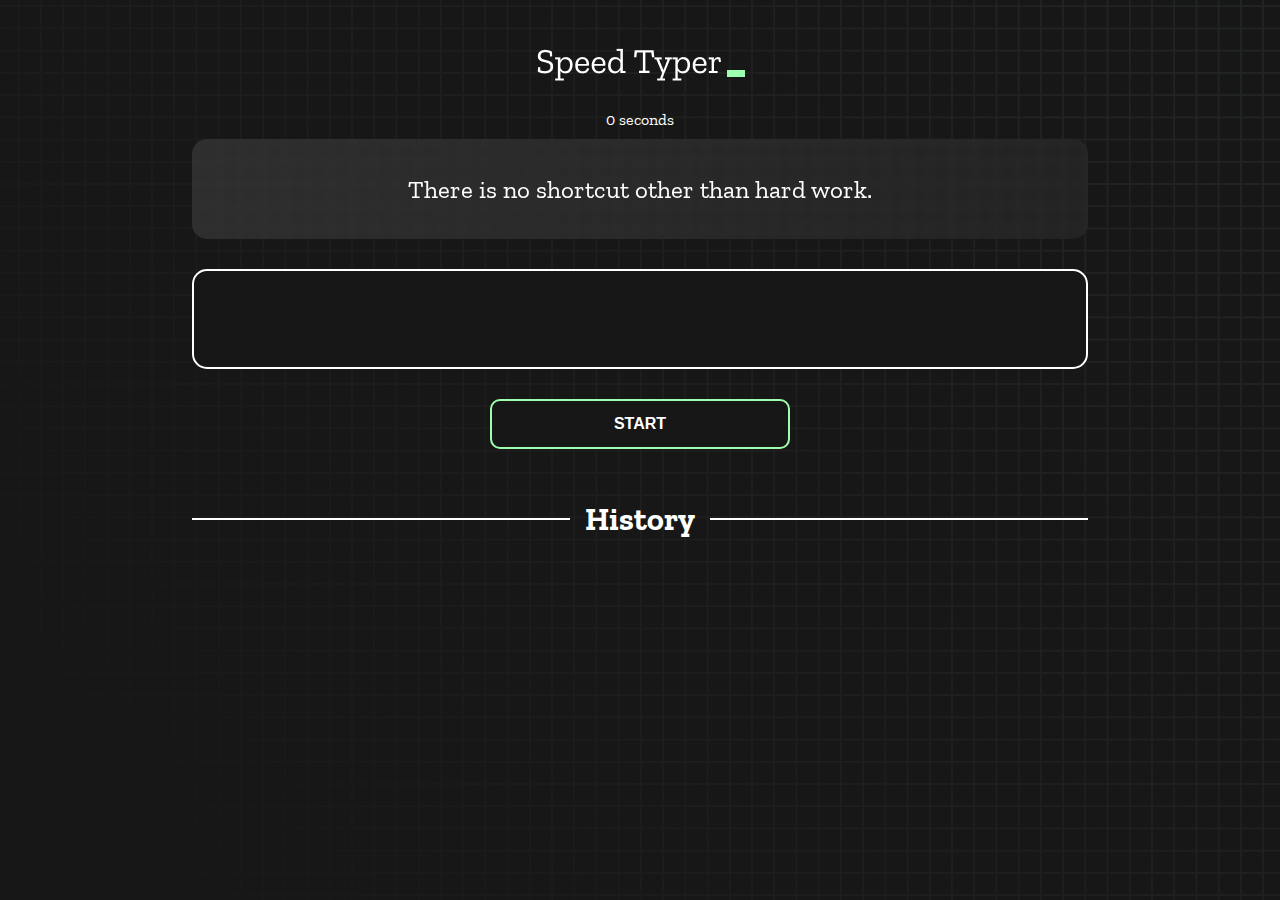
<file: index.html>
<!DOCTYPE html>
<html lang="en">
  <head>
    <meta charset="UTF-8" />
    <meta http-equiv="X-UA-Compatible" content="IE=edge" />
    <meta name="viewport" content="width=device-width, initial-scale=1.0" />
    <title>speed monitor</title>
    <link rel="stylesheet" href="styles.css" />
    <link rel="preconnect" href="https://fonts.googleapis.com" />
    <link rel="preconnect" href="https://fonts.gstatic.com" crossorigin />
    <link
      href="https://fonts.googleapis.com/css2?family=Zilla+Slab:wght@300;400;500&display=swap"
      rel="stylesheet"
    />
  </head>
  <body>
    <h1 class="title"><img src="./logo.png" /></h1>
    <div id="show-time">0 seconds</div>

    <div class="box-container">
      <div id="question"></div>

      <div id="display" class="inactive"></div>

      <div class="buttons">
        <button id="starts">START</button>
      </div>

      <div class="divider-container">
        <div class="line"></div>
        <h1 class="title2">History</h1>
        <div class="line"></div>
      </div>
      <div id="histories"></div>
    </div>

    <div id="countdown"></div>
    <div id="modal-background" class="hidden"></div>
    <div id="result" class="hidden"></div>

    <script src="./history.js"></script>
    <script src="./script.js"></script>
  </body>
</html>
</file>
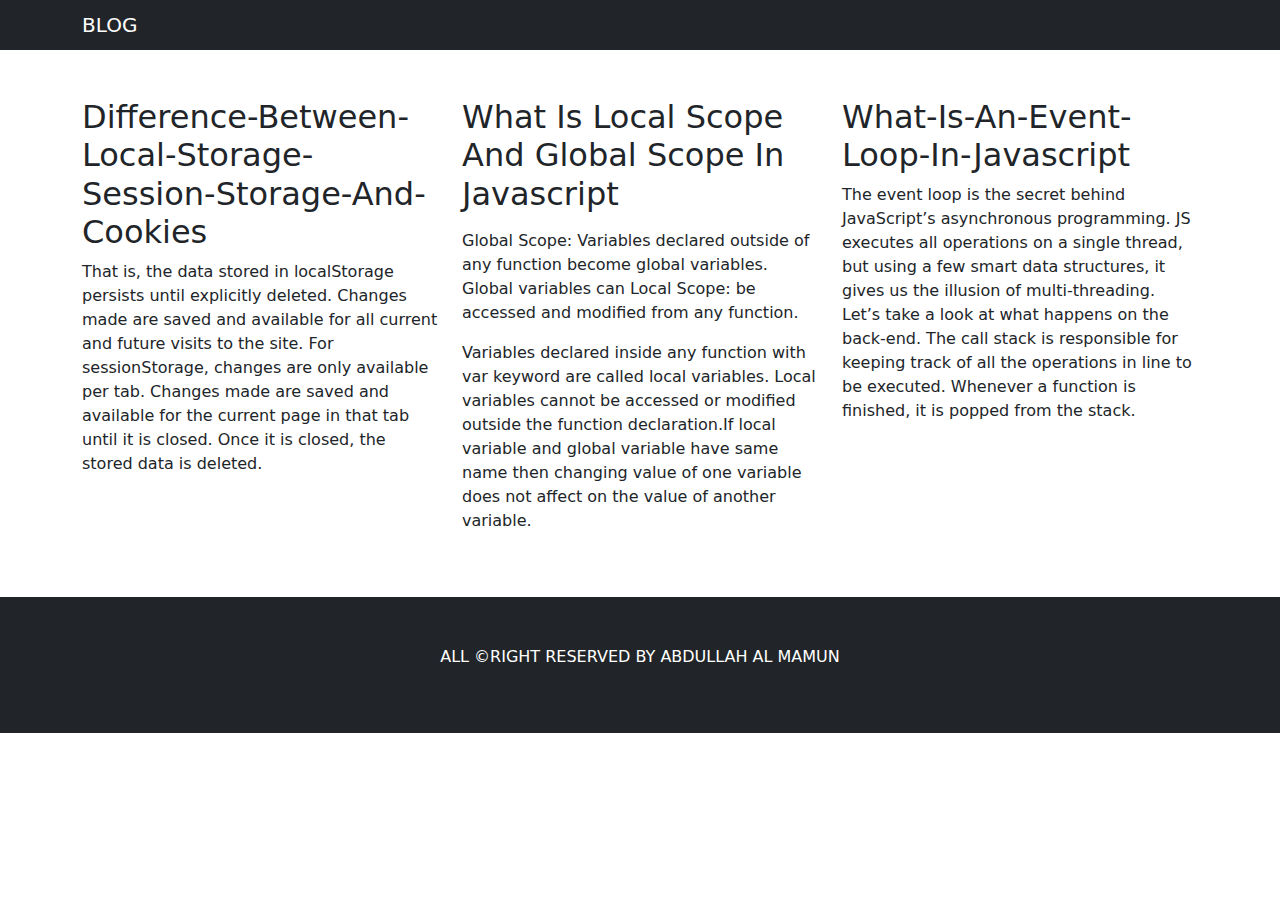
<file: blog.html>
<!DOCTYPE html>
<html lang="en">

<head>
    <meta charset="UTF-8">
    <meta http-equiv="X-UA-Compatible" content="IE=edge">
    <meta name="viewport" content="width=device-width, initial-scale=1.0">
    <title>Document</title>
    <link rel="stylesheet" href="https://cdn.jsdelivr.net/npm/bootstrap@5.2.1/dist/css/bootstrap.min.css">
</head>

<body>
    <!-- navbar added -->
    <nav class="navbar bg-dark">
        <div class="container">
            <span class="navbar-brand mb-0 h1 text-uppercase text-white">Blog</span>
        </div>
    </nav>
    <!-- blog added -->
    <div class="container py-5">
        <div class="row">
            <div class="col-md-4">
                <div class="blog">
                    <h2 class="text-capitalize">difference-between-local-storage-session-storage-and-cookies</h2>
                    <p>That is, the data stored in localStorage persists until explicitly deleted. Changes made are
                        saved and available for all current and future visits to the site.
                        For sessionStorage, changes are only available per tab. Changes made are saved and available for
                        the current page in that tab until it is closed. Once it is closed, the stored data is deleted.
                    </p>
                </div>
            </div>
            <div class="col-md-4">
                <div class="blog">
                    <h2 class="text-capitalize">what is local scope and global scope in javascript</h2>
                    <p>
                    <blockquote>Global Scope: Variables declared outside of any function become global variables. Global
                        variables can
                        Local Scope: be accessed and modified from any function.</blockquote>
                    Variables declared inside any function with var keyword are called local variables. Local variables
                    cannot be accessed or modified outside the function declaration.If local variable and global
                    variable have same name then changing value of one variable does not affect on the value of another
                    variable.
                    </p>
                </div>
            </div>
            <div class="col-md-4">
                <div class="blog">
                    <h2 class="text-capitalize">what-is-an-event-loop-in-javascript</h2>
                    <p>
                        The event loop is the secret behind JavaScript’s asynchronous programming. JS executes all
                        operations on a single thread, but using a few smart data structures, it gives us the illusion
                        of multi-threading. Let’s take a look at what happens on the back-end.
                        The call stack is responsible for keeping track of all the operations in line to be executed.
                        Whenever a function is finished, it is popped from the stack.
                    </p>
                </div>
            </div>


        </div>
    </div>
    <footer class="bg-dark py-5">
        <p class="text-center text-uppercase text-white">all &copyright reserved by abdullah al mamun

        </p>
    </footer>
    <script src="https://cdn.jsdelivr.net/npm/bootstrap@5.2.1/dist/js/bootstrap.bundle.min.js
    "></script>
</body>

</html>
</file>
<file: styles.css>
* {
  padding: 0;
  margin: 0;
  box-sizing: border-box;
}

body {
  background-image: url("./bg.png");
  background-size: cover;
  background-position: left top;
  font-family: "Zilla Slab", serif;
  padding: 20px 0;
}

.box-container {
  width: 70%;
  margin: 0 auto;
}

#question {
  height: 100px;
  display: flex;
  align-items: center;
  justify-content: center;
  color: white;
  font-size: 25px;
  border-radius: 15px;
  background: rgb(255, 255, 255);
  background: linear-gradient(92.49deg,
      rgba(255, 255, 255, 0.1) 0.18%,
      rgba(255, 255, 255, 0.05) 99.85%);
  backdrop-filter: blur(5px);
  margin-bottom: 30px;
}

#display {
  height: 100px;
  display: flex;
  flex-wrap: wrap;
  align-items: center;
  padding-left: 5rem;
  color: white;
  font-size: 32px;
  background-color: #171717;
  border: 2px solid #9dffad;
  border-radius: 15px;
}

#countdown {
  position: fixed;
  height: 100vh;
  width: 100vw;
  background-color: rgba(0, 0, 0, 0.8);
  top: 0;
  left: 0;
  display: flex;
  align-items: center;
  justify-content: center;
  font-size: 3rem;
  color: white;
  display: none;
}

#result {
  position: fixed;
  top: 50%;
  left: 50%;
  transform: translate(-50%, -50%);
  height: 250px;
  width: 400px;
  background-color: #171717;
  border-radius: 15px;
  border: 2px solid #9dffad;
  color: white;
  text-align: center;
  padding: 2rem;
}

#show-time {
  text-align: center;
  color: white;
  margin: 10px 0;
}

.green {
  color: #9dffad;
}

.red {
  color: #eb6565;
}

.bold {
  font-weight: 700;
}

.inactive {
  border: 2px solid white !important;
}

.hidden {
  display: none;
}

.title {
  text-align: center;
  color: white;
  margin: 20px 0;
}

.divider-container {
  height: 80px;
  display: flex;
  justify-content: center;
  align-items: center;
  gap: 15px;
  margin: 0 auto;
}

.line {
  height: 2px;
  background: white;
  width: 100%;
}

.title2 {
  color: white;
  display: block;
}

.buttons {
  display: flex;
  justify-content: center;
  margin: 30px 0;
}

button {
  padding: 10px 20px;
  border: none;
  font-size: 16px;
  font-weight: bold;
  width: 300px;
  height: 50px;
  color: white;
  background-color: #171717;
  border-radius: 10px;
  border: 2px solid #9dffad;
  cursor: pointer;
}

#histories {
  display: grid;
  grid-template-columns: repeat(3, 1fr);
  gap: 20px;
}

.card {

  width: 100%;
  height: 100%;
  padding: 50px;
  display: flex;
  flex-direction: column;
  justify-content: space-between;
  align-items: center;
  padding: 20px 30px;
  color: white;
  border-radius: 15px;
  background: rgb(255, 255, 255);
  background: linear-gradient(92.49deg,
      rgba(255, 255, 255, 0.1) 0.18%,
      rgba(255, 255, 255, 0.05) 99.85%);
  backdrop-filter: blur(5px);
  margin-bottom: 30px;
}

#modal-background {
  background: rgb(255, 255, 255);
  background: linear-gradient(92.49deg,
      rgba(255, 255, 255, 0.1) 0.18%,
      rgba(255, 255, 255, 0.05) 99.85%);
  backdrop-filter: blur(5px);
  height: 100vh;
  width: 100%;
  position: fixed;
  top: 0;
}

@media only screen and (max-width: 820px) {

  #histories {
    display: grid;
    grid-template-columns: repeat(2, 1fr);
    gap: 20px;
  }


}

@media only screen and (max-width: 700px) {
  .box-container {
    padding: 0 20px;
    width: 100%;
  }

  #histories {
    display: grid;
    grid-template-columns: repeat(1, 1fr);
    gap: 20px;
  }

  .card {
    flex-direction: column;
  }
}
</file>
